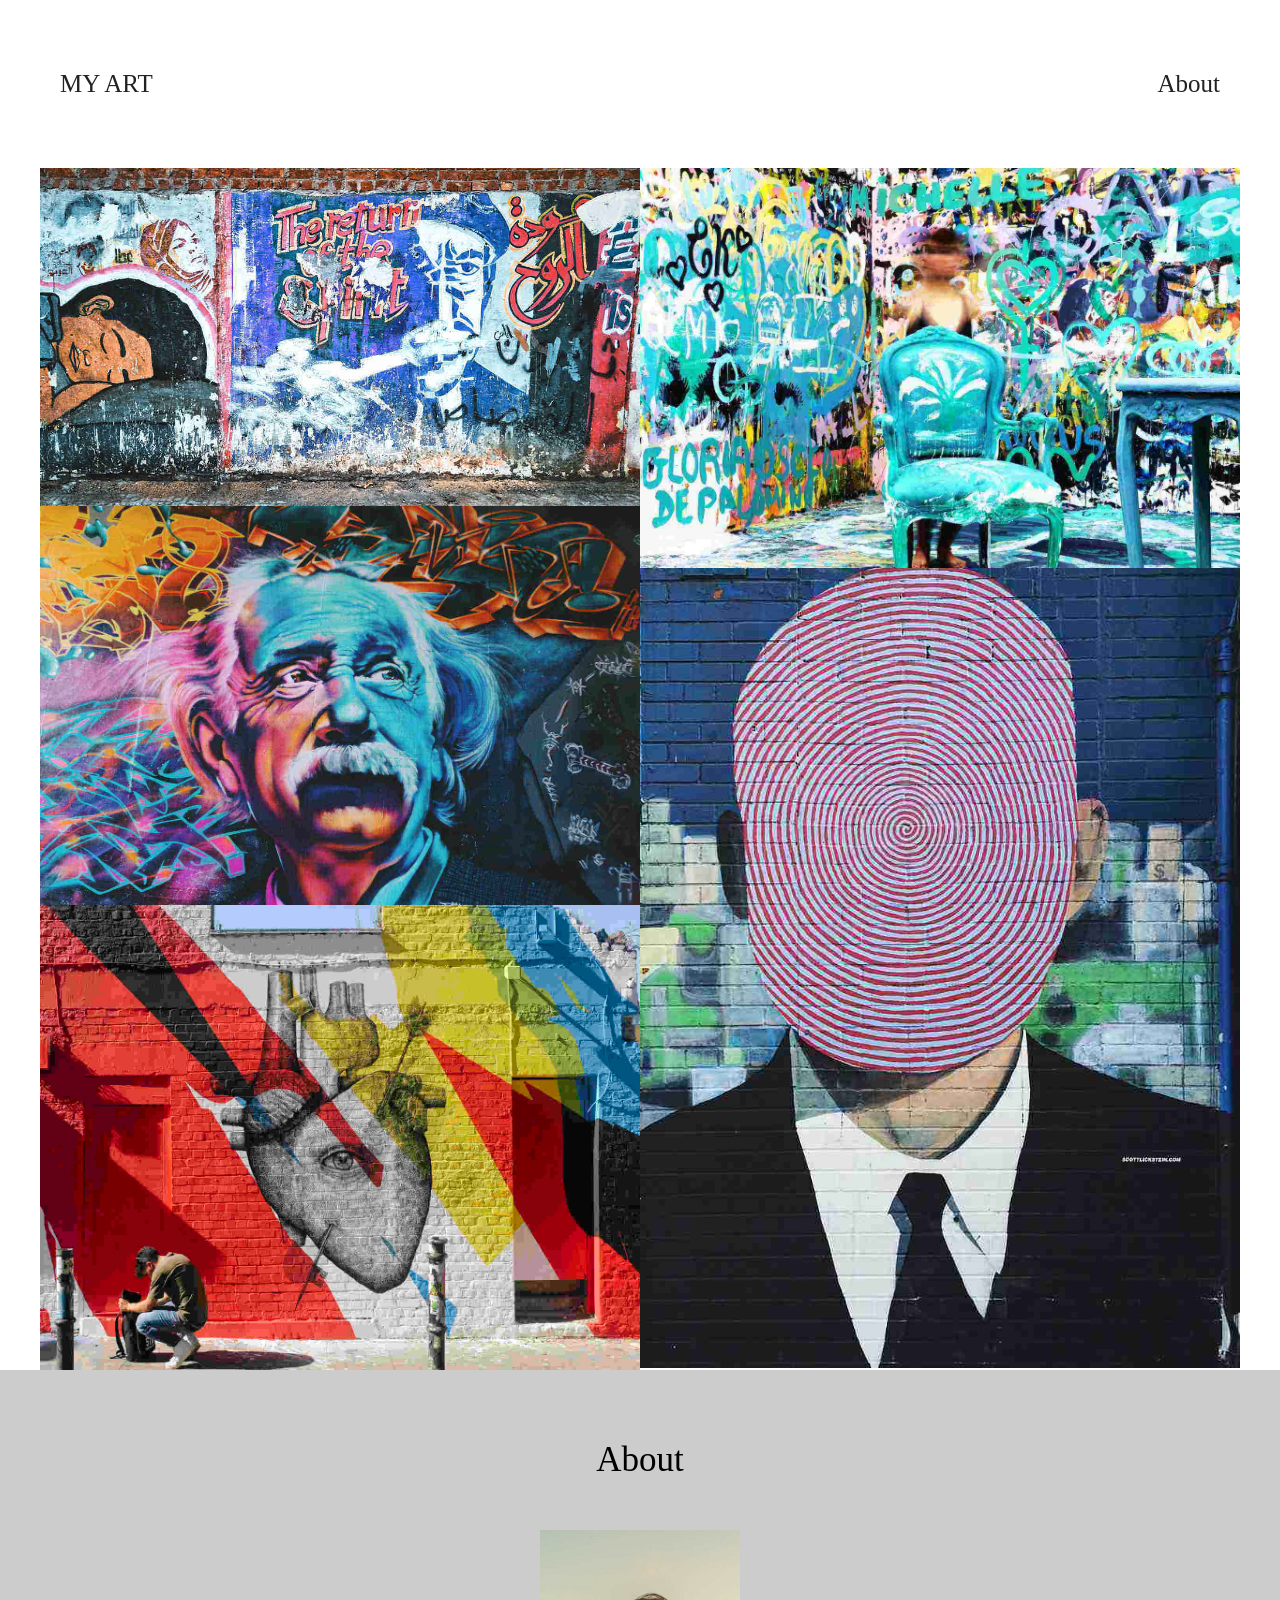
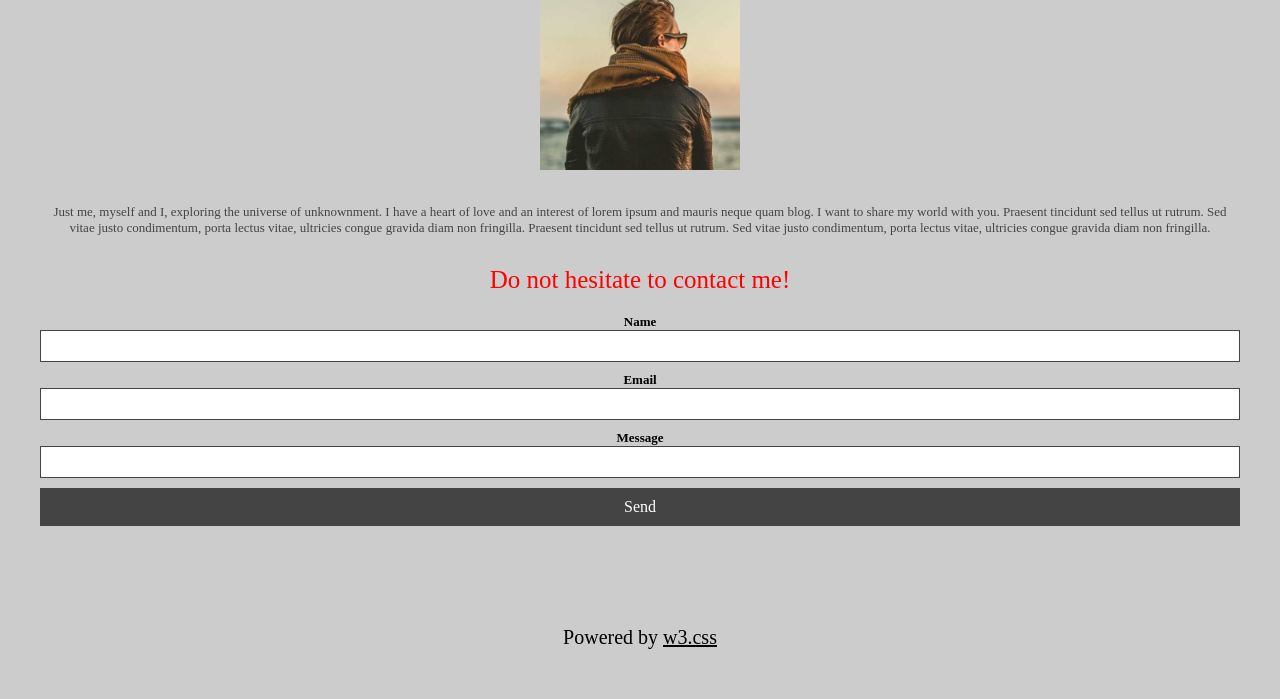
<file: MYART/index.html>
<!doctype html>
<html lang="ko">
  <head>
    <meta charset="UTF-8" />
    <meta name="viewport" content="width=device-width, initial-scale=1.0" />
    <title>MYART</title>
    <link rel="stylesheet" href="style.css" />
  </head>
  <body>
    <header>
      <h1><a href="index.html">MY ART</a></h1>
      <nav>
        <div><a href="#">About</a></div>
      </nav>
    </header>
    <div class="visual">
      <ul>
        <li>
          <img src="img/streetart.jpg" alt="streetart" />
          <img src="img/streetart2.jpg" alt="streetart2" />
          <img src="img/streetart5.jpg" alt="" />
        </li>
        <li>
          <img src="img/streetart3.jpg" alt="" />
          <img src="img/streetart4.jpg" alt="" />
        </li>
      </ul>
    </div>
    <div class="container">
      <section>
        <p class="about">About</p>
        <img src="img/boy.jpg" alt="" />
        <p class="txt01">
          Just me, myself and I, exploring the universe of unknownment. I have a
          heart of love and an interest of lorem ipsum and mauris neque quam
          blog. I want to share my world with you. Praesent tincidunt sed tellus
          ut rutrum. Sed vitae justo condimentum, porta lectus vitae, ultricies
          congue gravida diam non fringilla. Praesent tincidunt sed tellus ut
          rutrum. Sed vitae justo condimentum, porta lectus vitae, ultricies
          congue gravida diam non fringilla.
        </p>
        <p class="txt02">Do not hesitate to contact me!</p>
        <ul>
          <li>Name</li>
          <li class="box"></li>
          <li>Email</li>
          <li class="box"></li>
          <li>Message</li>
          <li class="box"></li>
          <ul>
            <div>
              <a href="">Send</a>
            </div>
          </ul>
        </ul>
      </section>
    </div>
    <footer>
      <div class="Powered">
        <p>
          Powered by <a href="#"><span>w3.css</span></a>
        </p>
      </div>
    </footer>
  </body>
</html>
</file>
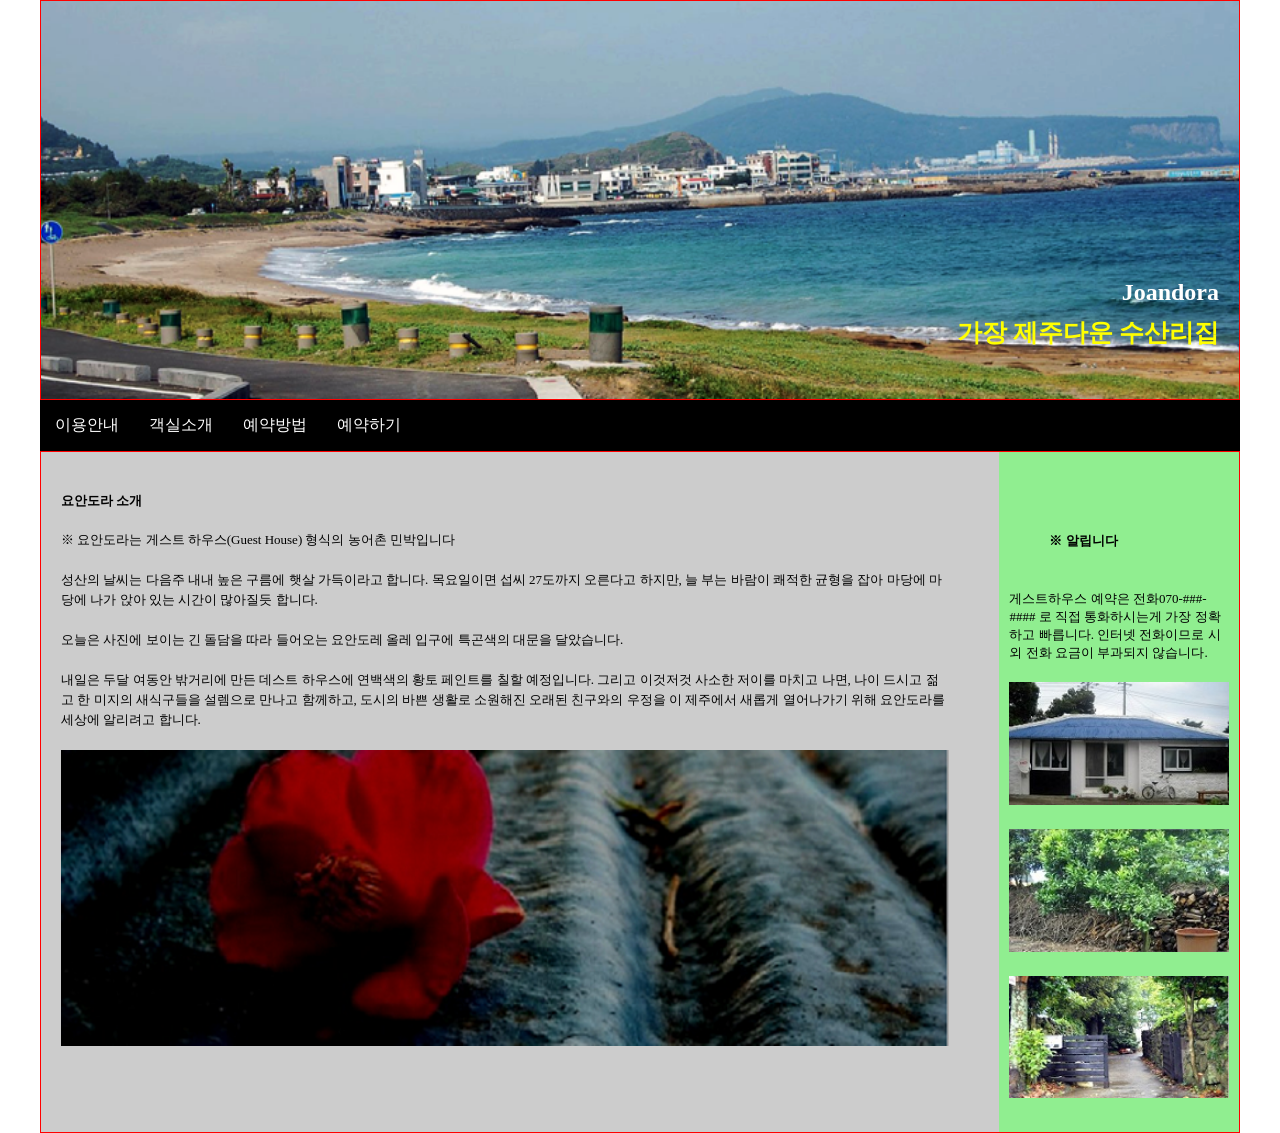
<file: 수산리집/index.html>
<!doctype html>
<html lang="en">
  <head>
    <meta charset="UTF-8" />
    <meta name="viewport" content="width=device-width, initial-scale=1.0" />
    <title>Document</title>
    <link rel="stylesheet" href="css/style.css" />
  </head>
  <body>
    <div id="visual">
      <div>
        <h2>Joandora</h2>
        <h3>가장 제주다운 수산리집</h3>
      </div>
    </div>
    <header>
      <nav>
        <ul>
          <li><a href="#">이용안내</a></li>
          <li><a href="#">객실소개</a></li>
          <li><a href="#">예약방법</a></li>
          <li><a href="#">예약하기</a></li>
        </ul>
      </nav>
    </header>
    <div id="container">
      <section>
        <div id="left">
          <h4>요안도라 소개</h4>
          <p>
            ※ 요안도라는 게스트 하우스(Guest House) 형식의 농어촌 민박입니다
          </p>
          <p>
            성산의 날씨는 다음주 내내 높은 구름에 햇살 가득이라고 합니다.
            목요일이면 섭씨 27도까지 오른다고 하지만, 늘 부는 바람이 쾌적한
            균형을 잡아 마당에 마당에 나가 앉아 있는 시간이 많아질듯 합니다.
          </p>
          <p>
            오늘은 사진에 보이는 긴 돌담을 따라 들어오는 요안도레 올레 입구에
            특곤색의 대문을 달았습니다.
          </p>
          <p>
            내일은 두달 여동안 밖거리에 만든 데스트 하우스에 연백색의 황토
            페인트를 칠할 예정입니다. 그리고 이것저것 사소한 저이를 마치고 나면,
            나이 드시고 젊고 한 미지의 새식구들을 설렘으로 만나고 함께하고,
            도시의 바쁜 생활로 소원해진 오래된 친구와의 우정을 이 제주에서
            새롭게 열어나가기 위해 요안도라를 세상에 알리려고 합니다.
          </p>
          <img src="img/banner2.png" alt="" />
        </div>
        <div id="right">
          <p>※ 알립니다</p>
          <p>
            게스트하우스 예약은 전화070-###-#### 로 직접 통화하시는게 가장
            정확하고 빠릅니다. 인터넷 전화이므로 시외 전화 요금이 부과되지
            않습니다.
          </p>
          <ul>
            <li><img src="img/1.jpg" alt="" /></li>
            <li><img src="img/2.jpg" alt="" /></li>
            <li><img src="img/4.jpg" alt="" /></li>
          </ul>
        </div>
      </section>
    </div>
  </body>
</html>
</file>
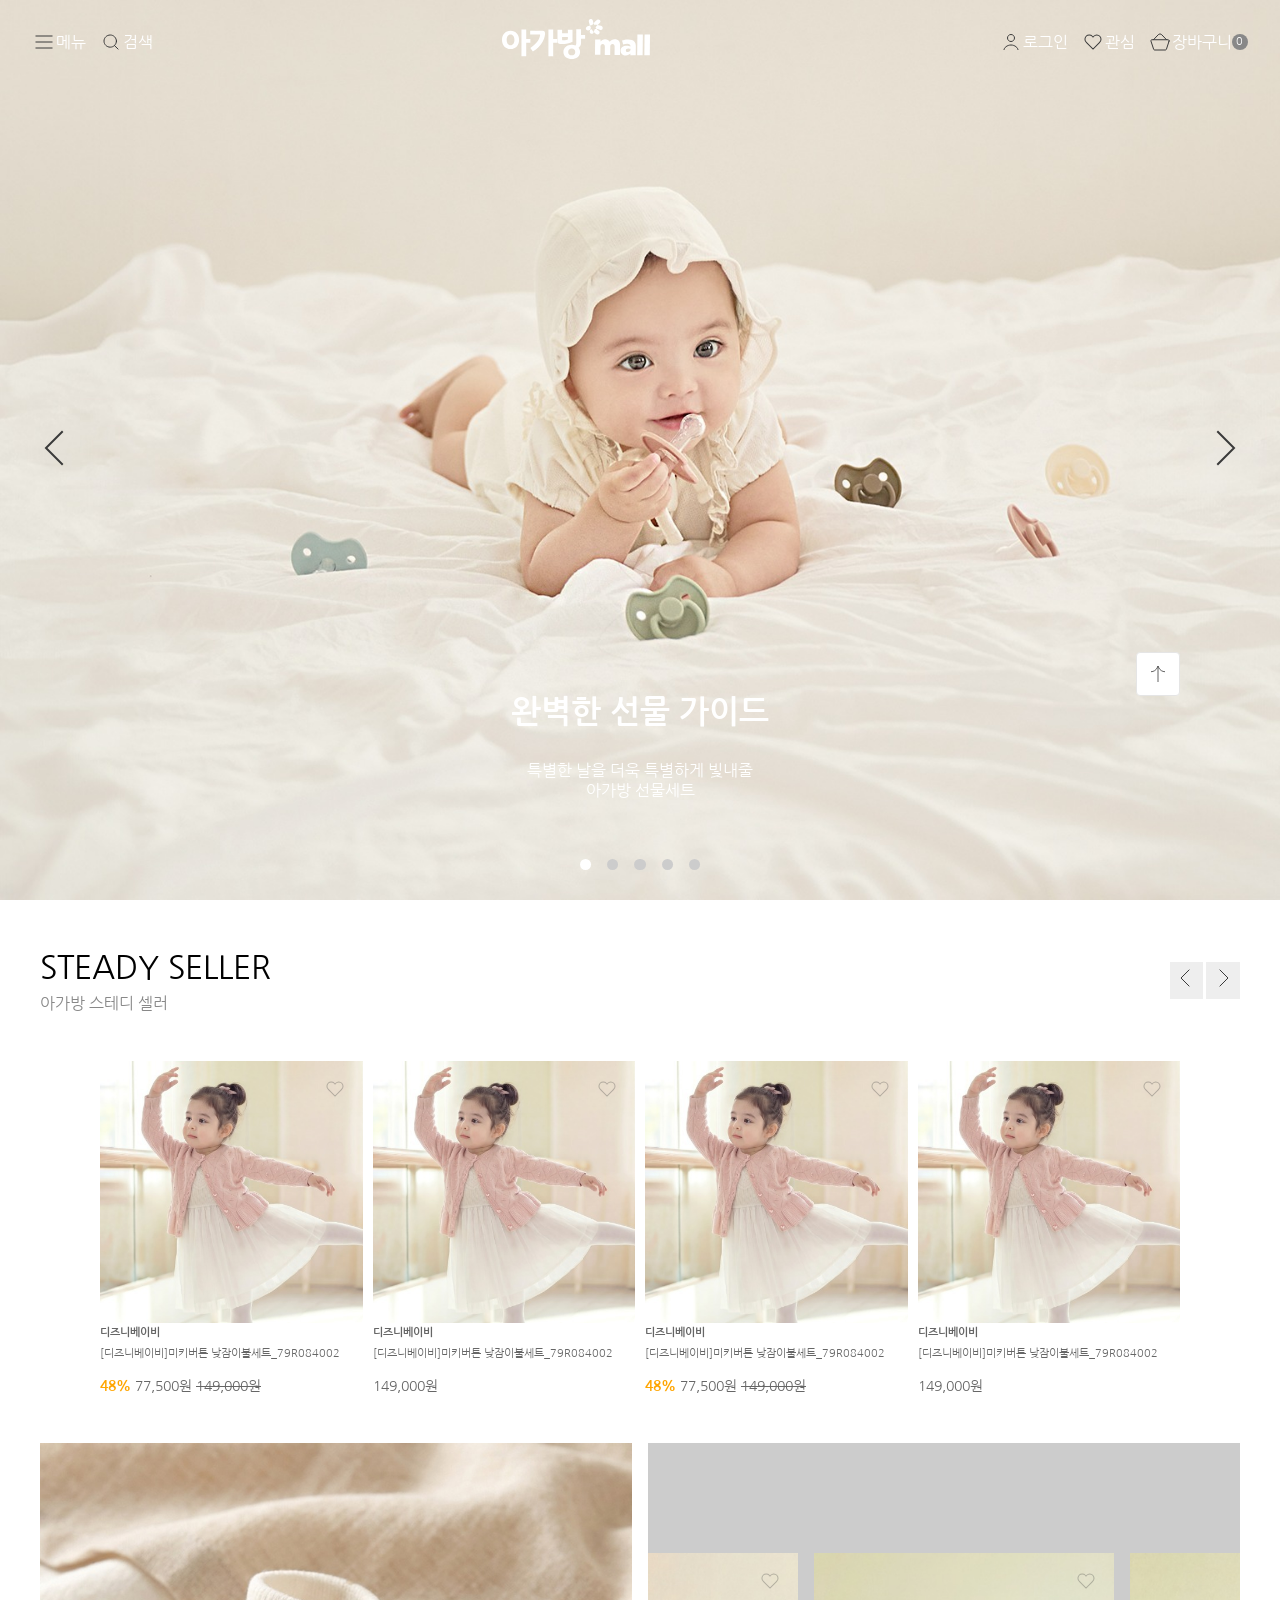
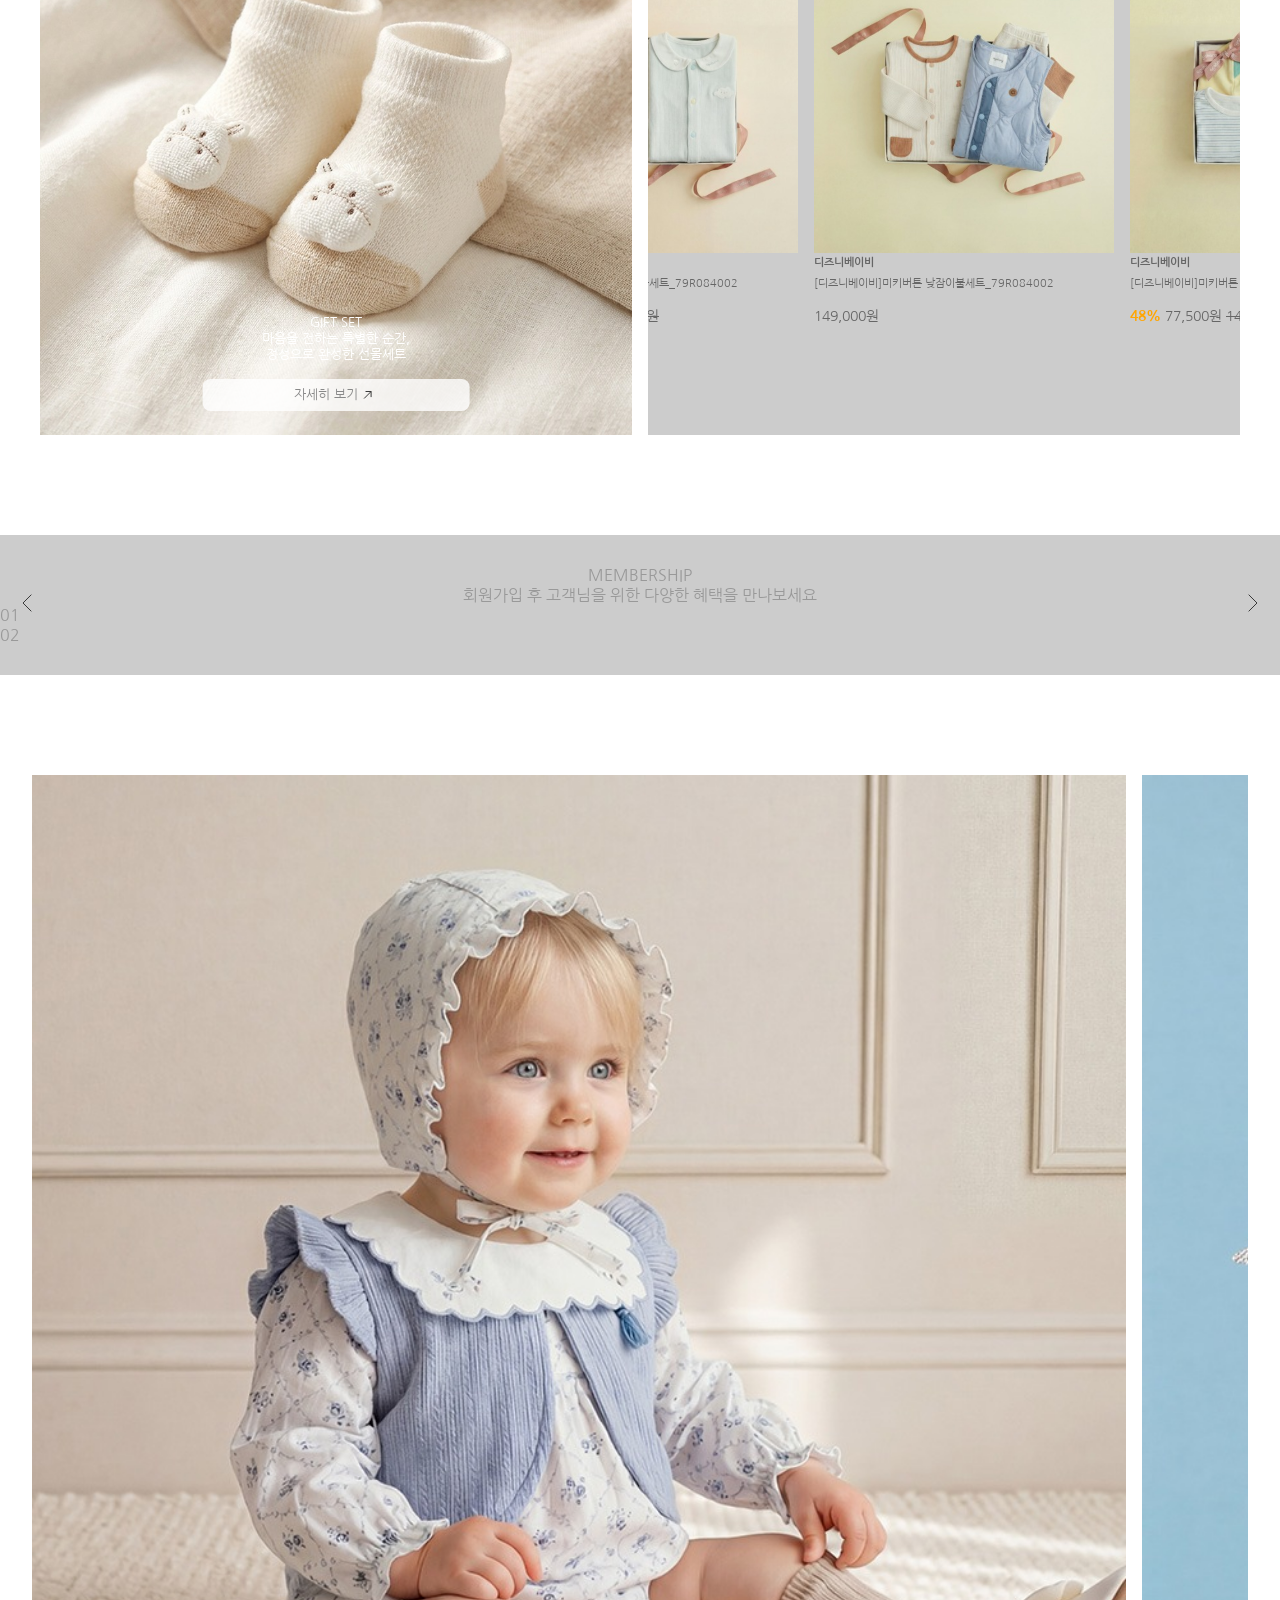
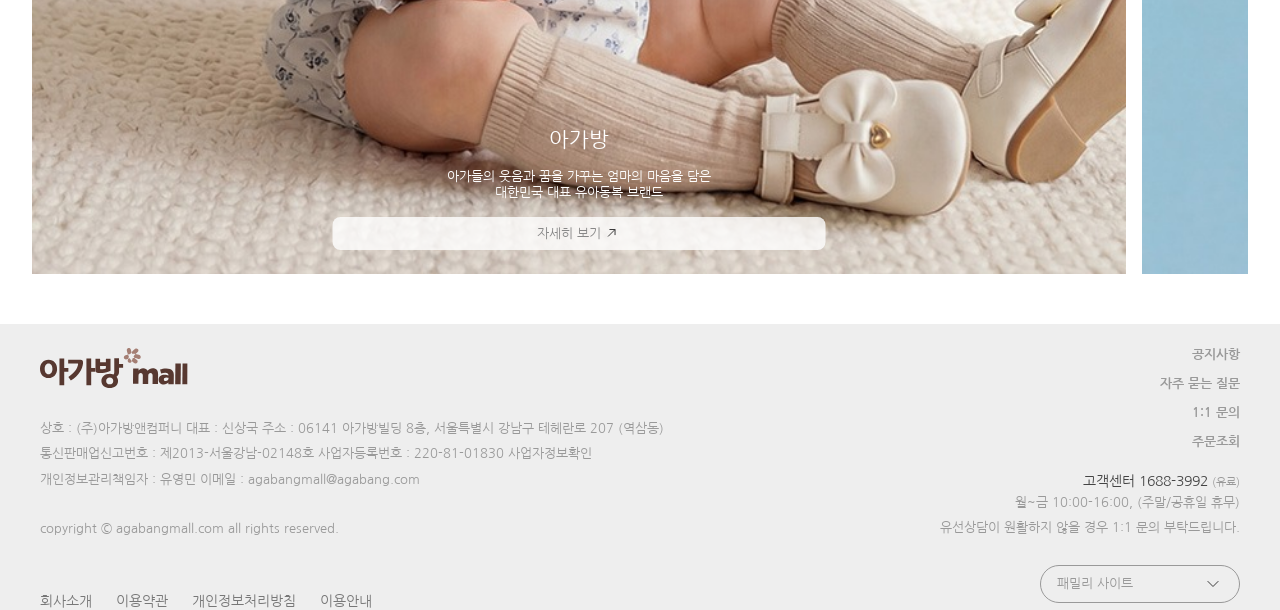
<file: 아가방몰/index.html>
<!doctype html>
<html lang="en">
  <head>
    <meta charset="UTF-8" />
    <meta name="viewport" content="width=device-width, initial-scale=1.0" />
    <title>Document</title>
    <link rel="stylesheet" href="css/style.css" />
    <link
      href="https://fonts.googleapis.com/css2?family=Nanum+Gothic&display=swap"
      rel="stylesheet"
    />
  </head>
  <body>
    <header>
      <nav>
        <ul class="gnb">
          <li>
            <a href="#"
              ><img src="img/다운로드 (15).svg" alt="" /><span>메뉴</span></a
            >
          </li>
          <li>
            <a href="#"
              ><img src="img/다운로드 (14).svg" alt="" /><span>검색</span></a
            >
          </li>
        </ul>
      </nav>
      <h1>
        <a href="index.html">
          <picture>
            <source
              srcset="img/imgi_1_mh_logo_bk.svg"
              media="(max-width:1220px)"
            />
            <img src="img/imgi_2_mh_logo_wh.svg" alt="" />
          </picture>
        </a>
      </h1>
      <ul class="gnb-right">
        <li>
          <a href=""
            ><img src="img/다운로드 (11).svg" alt="" /><span>로그인</span></a
          >
        </li>
        <li class="concern">
          <a href="#"
            ><img src="img/다운로드 (10).svg" alt="" /><span>관심</span></a
          >
        </li>
        <li>
          <a href="#"
            ><img src="img/다운로드 (9).svg" alt="" /><span>장바구니</span
            ><span class="num">0</span></a
          >
        </li>
      </ul>
    </header>
    <!-- //header -->
    <div id="visual">
      <ul class="img">
        <li class="img1">
          <div>
            <p>완벽한 선물 가이드</p>
            <p>특별한 날을 더욱 특별하게 빛내줄<br />아가방 선물세트</p>
          </div>
        </li>
        <li class="img2">
          <div>
            <p>완벽한 선물 가이드</p>
            <p>특별한 날을 더욱 특별하게 빛내줄<br />아가방 선물세트</p>
          </div>
        </li>
        <li class="img3">
          <div>
            <p>완벽한 선물 가이드</p>
            <p>특별한 날을 더욱 특별하게 빛내줄<br />아가방 선물세트</p>
          </div>
        </li>
        <li class="img4">
          <div>
            <p>완벽한 선물 가이드</p>
            <p>특별한 날을 더욱 특별하게 빛내줄<br />아가방 선물세트</p>
          </div>
        </li>
        <li class="img5">
          <div>
            <p>완벽한 선물 가이드</p>
            <p>특별한 날을 더욱 특별하게 빛내줄<br />아가방 선물세트</p>
          </div>
        </li>
      </ul>
      <ul class="navi">
        <li class="on"></li>
        <li></li>
        <li></li>
        <li></li>
        <li></li>
      </ul>
      <ul class="arrow">
        <li><img src="img/다운로드 (6).svg" alt="" /></li>
        <li><img src="img/다운로드 (5).svg" alt="" /></li>
      </ul>
    </div>
    <!-- // visual -->
    <!--container 시작  -->
    <div id="container">
      <section class="con01">
        <div class="seller">
          <!-- 아가방 스테디 셀러 -->
          <div class="left">
            <p class="txt01">STEADY SELLER</p>
            <p class="txt02">아가방 스테디 셀러</p>
          </div>
          <ul class="right">
            <li><img src="img/다운로드 (6).svg" alt="" /></li>
            <li><img src="img/다운로드 (5).svg" alt="" /></li>
          </ul>
        </div>
        <!-- thumbnail 이미지 4개와 그 밑 P3개 -->
        <div class="list">
          <ul>
            <li>
              <div class="thumbnail">
                <img
                  class="img-view"
                  src="img/0c22c35091b3800869f73a08ac132dbe.jpg"
                  alt=""
                />
                <div>
                  장바구니 담기 <img src="img/다운로드 (9).svg" alt="" />
                </div>
                <img class="heart" src="img/다운로드 (10).svg" alt="" />
              </div>
              <div class="description">
                <p>디즈니베이비</p>
                <p>[디즈니베이비]미키버튼 낮잠이불세트_79R084002</p>
                <p>
                  <span class="sale">48% </span>
                  <span class="price">77,500원 </span>
                  <span class="cost">149,000원</span>
                </p>
              </div>
            </li>
            <!-- // list 1 -->
            <li>
              <div class="thumbnail">
                <img
                  class="img-view"
                  src="img/0c22c35091b3800869f73a08ac132dbe.jpg"
                  alt=""
                />
                <div>
                  장바구니 담기 <img src="img/다운로드 (9).svg" alt="" />
                </div>
                <img class="heart" src="img/다운로드 (10).svg" alt="" />
              </div>
              <div class="description">
                <p>디즈니베이비</p>
                <p>[디즈니베이비]미키버튼 낮잠이불세트_79R084002</p>
                <p>
                  <span class="price">149,000원</span>
                </p>
              </div>
            </li>
            <!-- //list 2 -->
            <li>
              <div class="thumbnail">
                <img
                  class="img-view"
                  src="img/0c22c35091b3800869f73a08ac132dbe.jpg"
                  alt=""
                />
                <div>
                  장바구니 담기 <img src="img/다운로드 (9).svg" alt="" />
                </div>
                <img class="heart" src="img/다운로드 (10).svg" alt="" />
              </div>
              <div class="description">
                <p>디즈니베이비</p>
                <p>[디즈니베이비]미키버튼 낮잠이불세트_79R084002</p>
                <p>
                  <span class="sale">48% </span>
                  <span class="price">77,500원 </span>
                  <span class="cost">149,000원</span>
                </p>
              </div>
            </li>
            <!-- //list 3 -->
            <li>
              <div class="thumbnail">
                <img
                  class="img-view"
                  src="img/0c22c35091b3800869f73a08ac132dbe.jpg"
                  alt=""
                />
                <div>
                  장바구니 담기 <img src="img/다운로드 (9).svg" alt="" />
                </div>
                <img class="heart" src="img/다운로드 (10).svg" alt="" />
              </div>
              <div class="description">
                <p>디즈니베이비</p>
                <p>[디즈니베이비]미키버튼 낮잠이불세트_79R084002</p>
                <p>
                  <span class="price">149,000원</span>
                </p>
              </div>
            </li>
            <!-- //list 4 -->
          </ul>
        </div>
        <!-- thumbnail 이미지 4개와 그 밑 P3개 -->
      </section>
      <!-- con01 끝 -->
      <!-- con02 시작 -->
      <section class="con02">
        <div class="left">
          <picture>
            <source
              srcset="img/imgi_26_5cda82bb94254b8bf02dfd2741451567.jpg"
              media="(max-width:1220px)"
            />
            <img
              src="img/imgi_26_5cda82bb94254b8bf02dfd2741451567.jpg"
              alt=""
            />
          </picture>
          <div class="txt04">
            <p>GIFT SET</p>
            <p>마음을 전하는 특별한 순간,<br />정성으로 완성한 선물세트</p>
            <div class="view">
              자세히 보기
              <img src="img/다운로드 (16).svg" alt="" />
            </div>
          </div>
        </div>
        <div class="right">
          <ul>
            <li>
              <div class="thumbnail">
                <img
                  class="img-view"
                  src="img/c5ab9ffd157ee4bc0824fc2cab6831d8.jpg"
                  alt=""
                />
                <div>
                  장바구니 담기 <img src="img/다운로드 (9).svg" alt="" />
                </div>
                <img class="heart" src="img/다운로드 (10).svg" alt="" />
              </div>
              <div class="description">
                <p>디즈니베이비</p>
                <p>[디즈니베이비]미키버튼 낮잠이불세트_79R084002</p>
                <p>
                  <span class="sale">48% </span>
                  <span class="price">77,500원 </span>
                  <span class="cost">149,000원</span>
                </p>
              </div>
            </li>
            <li>
              <div class="thumbnail">
                <img
                  class="img-view"
                  src="img/a8fc902f2fd12c87bf5cd94ffcf6e14f.jpg"
                  alt=""
                />
                <div>
                  장바구니 담기 <img src="img/다운로드 (9).svg" alt="" />
                </div>
                <img class="heart" src="img/다운로드 (10).svg" alt="" />
              </div>
              <div class="description">
                <p>디즈니베이비</p>
                <p>[디즈니베이비]미키버튼 낮잠이불세트_79R084002</p>
                <p>
                  <span class="price">149,000원</span>
                </p>
              </div>
            </li>
            <li>
              <div class="thumbnail">
                <img
                  class="img-view"
                  src="img/e8514cdd554b19145ef1351f93fdf041.jpg"
                  alt=""
                />
                <div>
                  장바구니 담기 <img src="img/다운로드 (9).svg" alt="" />
                </div>
                <img class="heart" src="img/다운로드 (10).svg" alt="" />
              </div>
              <div class="description">
                <p>디즈니베이비</p>
                <p>[디즈니베이비]미키버튼 낮잠이불세트_79R084002</p>
                <p>
                  <span class="sale">48% </span>
                  <span class="price">77,500원 </span>
                  <span class="cost">149,000원</span>
                </p>
              </div>
            </li>
            <li>
              <div class="thumbnail">
                <img
                  class="img-view"
                  src="img/cd278d48cb7c8c853476138aaaa18bf1.jpg"
                  alt=""
                />
                <div>
                  장바구니 담기 <img src="img/다운로드 (9).svg" alt="" />
                </div>
                <img class="heart" src="img/다운로드 (10).svg" alt="" />
              </div>
              <div class="description">
                <p>디즈니베이비</p>
                <p>[디즈니베이비]미키버튼 낮잠이불세트_79R084002</p>
                <p>
                  <span class="price">149,000원</span>
                </p>
              </div>
            </li>
          </ul>
        </div>
      </section>
      <!-- con03 시작 -->

      <div id="banner">
        <div class="wrap">
          <ul class="box">
            <li>
              <p>MEMBERSHIP</p>
              <p>회원가입 후 고객님을 위한 다양한 혜택을 만나보세요</p>
            </li>
            <li>
              <p>ONLINE ONLY</p>
              <p>아가방 온라인 전용 상품을 만나보세요</p>
            </li>
          </ul>

          <ul class="arrow">
            <li><img src="img/다운로드 (6).svg" alt="" /></li>
            <li><img src="img/다운로드 (5).svg" alt="" /></li>
          </ul>
        </div>
        <div class="num">
          <ul>
            <li>01</li>
            <li>02</li>
          </ul>
        </div>
      </div>

      <!-- //con03 끝 -->
      <section class="con04">
        <ul>
          <li>
            <a href="#">
              <picture>
                <source
                  srcset="img/imgi_29_74cdc8b0152375da44268132a1b314f7.jpg"
                  media="(max-width:1220px)"
                />
                <img
                  src="img/imgi_28_fc3da4e3ea62660d08673a038f4bcd3c.jpg"
                  alt=""
                />
              </picture>

              <div class="txt04">
                <div class="brand">
                  <p>아가방</p>
                  <p>
                    아가들의 웃음과 꿈을 가꾸는 엄마의 마음을 담은<br />대한민국
                    대표 유아동복 브랜드
                  </p>
                </div>
                <div class="view">
                  자세히 보기
                  <img src="img/다운로드 (16).svg" alt="" />
                </div>
              </div>
            </a>
          </li>
          <li>
            <a href="#">
              <picture>
                <source
                  srcset="img/imgi_31_1b4fd59306b84e3b4f55b03056bf7d52.jpg"
                  media="(max-width:1220px)"
                />
                <img
                  src="img/imgi_30_b1e8e109f324a49ced6fa615674be0ec.jpg"
                  alt=""
                />
              </picture>
              <div class="txt04">
                <div class="brand">
                  <p>아가방</p>
                  <p>
                    아가들의 웃음과 꿈을 가꾸는 엄마의 마음을 담은<br />대한민국
                    대표 유아동복 브랜드
                  </p>
                </div>
                <div class="view">
                  자세히 보기
                  <img src="img/다운로드 (16).svg" alt="" />
                </div>
              </div>
            </a>
          </li>
          <li>
            <a href="#">
              <picture>
                <source
                  srcset="img/imgi_33_1ec150f11a6371163bb0a95c0b541d1e.jpg"
                  media="(max-width:1220px)"
                />
                <img
                  src="img/imgi_32_9dec97bf0fcd8b7ad2d23e6849aabe8f.jpg"
                  alt=""
                />
              </picture>
              <div class="txt04">
                <div class="brand">
                  <p>아가방</p>
                  <p>
                    아가들의 웃음과 꿈을 가꾸는 엄마의 마음을 담은<br />대한민국
                    대표 유아동복 브랜드
                  </p>
                </div>
                <div class="view">
                  자세히 보기
                  <img src="img/다운로드 (16).svg" alt="" />
                </div>
              </div>
            </a>
          </li>
          <li>
            <a href="#">
              <picture>
                <source
                  srcset="img/imgi_35_7464ae2478e13715b22213f61de65936.jpg"
                  media="(max-width:1220px)"
                />
                <img
                  src="img/imgi_34_3600cd09db000df8edec0d9ff304dd08.jpg"
                  alt=""
                />
              </picture>
              <div class="txt04">
                <div class="brand">
                  <p>아가방</p>
                  <p>
                    아가들의 웃음과 꿈을 가꾸는 엄마의 마음을 담은<br />대한민국
                    대표 유아동복 브랜드
                  </p>
                </div>
                <div class="view">
                  자세히 보기
                  <img src="img/다운로드 (16).svg" alt="" />
                </div>
              </div>
            </a>
          </li>
        </ul>
      </section>
      <!-- //con04 끝 -->
    </div>
    <!-- //container 끝  -->
    <div class="top">
      <a href="#top">
        <img src="img/다운로드 (3).svg" alt="" />
      </a>
    </div>
    <footer>
      <div class="wrap">
        <div class="left">
          <img src="img/imgi_1_mh_logo_bk.svg" alt="" />
          <p>
            상호 : (주)아가방앤컴퍼니 대표 : 신상국 주소 : 06141 아가방빌딩 8층,
            서울특별시 강남구 테헤란로 207 (역삼동)
          </p>
          <p>
            통신판매업신고번호 : 제2013-서울강남-02148호 사업자등록번호 :
            220-81-01830 사업자정보확인
          </p>
          <p>개인정보관리책임자 : 유영민 이메일 : agabangmall@agabang.com</p>
          <p class="copy">copyright © agabangmall.com all rights reserved.</p>
          <ul>
            <li><a href="#">회사소개</a></li>
            <li><a href="#">이용약관</a></li>
            <li><a href="#">개인정보처리방침</a></li>
            <li><a href="#">이용안내</a></li>
          </ul>
        </div>
        <!-- //left 끝-->
        <div class="right">
          <ul>
            <li><a href="#">공지사항</a></li>
            <li><a href="#">자주 묻는 질문</a></li>
            <li><a href="#">1:1 문의</a></li>
            <li><a href="#">주문조회</a></li>
          </ul>
          <div class="service">
            <span>고객센터</span>
            <a href="tel:1688-3992">1688-3992</a>
            <span class="pay">(유료)</span>
          </div>
          <p>월~금 10:00-16:00, (주말/공휴일 휴무)</p>
          <p>유선상담이 원활하지 않을 경우 1:1 문의 부탁드립니다.</p>
          <div class="site-wrap">
            <div class="site">
              <span>패밀리 사이트</span>
              <img src="img/다운로드 (18).svg" alt="" />
            </div>
          </div>
        </div>
      </div>
      <ul class="bottom-nav">
        <li>
          <a href="#">
            <img src="img/다운로드 (15).svg" alt="" />
            <p>카테고리</p>
          </a>
        </li>
        <li>
          <a href="#">
            <img src="img/다운로드 (4).svg" alt="" />
            <p>최근본상품</p>
          </a>
        </li>
        <li>
          <a href="#">
            <img src="img/다운로드 (13).svg" alt="" />
            <p>홈</p>
          </a>
        </li>
        <li>
          <a href="#">
            <img src="img/다운로드 (10).svg" alt="" />
            <p>관심상품</p>
          </a>
        </li>
        <li>
          <a href="#">
            <img src="img/다운로드 (11).svg" alt="" />
            <p>마이페이지</p>
          </a>
        </li>
      </ul>
    </footer>
  </body>
</html>
</file>
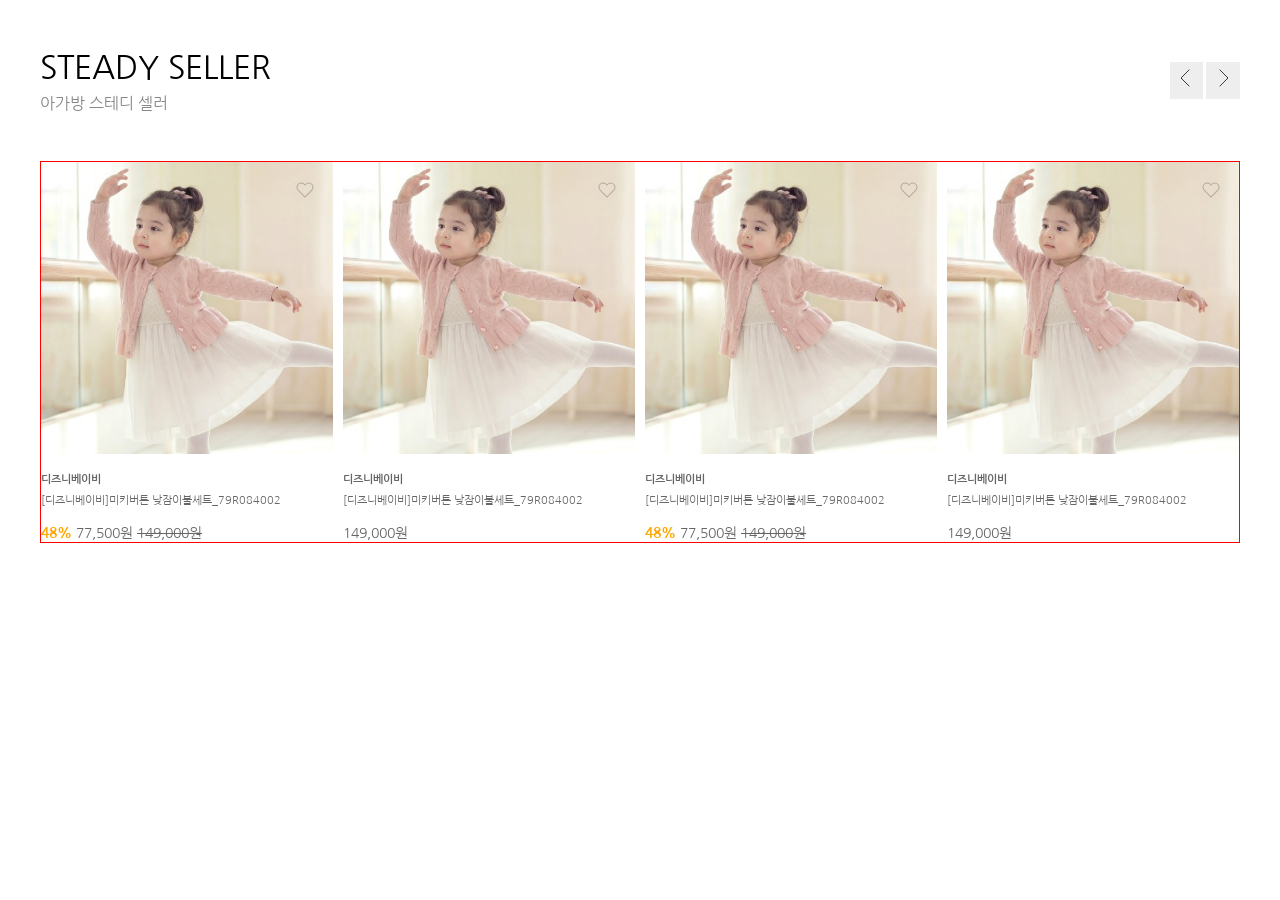
<file: 아가방몰/index2.html>
<!doctype html>
<html lang="en">
  <head>
    <meta charset="UTF-8" />
    <meta name="viewport" content="width=device-width, initial-scale=1.0" />
    <title>Document</title>
    <link rel="stylesheet" href="css/style2.css" />
    <link
      href="https://fonts.googleapis.com/css2?family=Nanum+Gothic&display=swap"
      rel="stylesheet"
    />
  </head>
  <body>

    <!--container 시작  -->
    <div id="container">
      <section class="con01">
        <div class="seller">
          <!-- 아가방 스테디 셀러 -->
          <div class="left">
            <p class="txt01">STEADY SELLER</p>
            <p class="txt02">아가방 스테디 셀러</p>
          </div>
          <ul class="right">
            <li><img src="img/다운로드 (6).svg" alt="" /></li>
            <li><img src="img/다운로드 (5).svg" alt="" /></li>
          </ul>
        </div>
        <!-- thumbnail 이미지 4개와 그 밑 P3개 -->
        <div class="list">
          <ul>
            <li>
              <div class="thumbnail">
                <img
                  class="img-view"
                  src="img/0c22c35091b3800869f73a08ac132dbe.jpg"
                  alt=""
                />
                <div>
                  장바구니 담기 <img src="img/다운로드 (9).svg" alt="" />
                </div>
                <img class="heart" src="img/다운로드 (10).svg" alt="" />
              </div>
              <div class="description">
                <p>디즈니베이비</p>
                <p>[디즈니베이비]미키버튼 낮잠이불세트_79R084002</p>
                <p>
                  <span class="sale">48% </span>
                  <span class="price">77,500원 </span>
                  <span class="cost">149,000원</span>
                </p>
              </div>
            </li>
            <!-- // list 1 -->
            <li>
              <div class="thumbnail">
                <img
                  class="img-view"
                  src="img/0c22c35091b3800869f73a08ac132dbe.jpg"
                  alt=""
                />
                <div>
                  장바구니 담기 <img src="img/다운로드 (9).svg" alt="" />
                </div>
                <img class="heart" src="img/다운로드 (10).svg" alt="" />
              </div>
              <div class="description">
                <p>디즈니베이비</p>
                <p>[디즈니베이비]미키버튼 낮잠이불세트_79R084002</p>
                <p>
                  <span class="price">149,000원</span>
                </p>
              </div>
            </li>
            <!-- //list 2 -->
            <li>
              <div class="thumbnail">
                <img
                  class="img-view"
                  src="img/0c22c35091b3800869f73a08ac132dbe.jpg"
                  alt=""
                />
                <div>
                  장바구니 담기 <img src="img/다운로드 (9).svg" alt="" />
                </div>
                <img class="heart" src="img/다운로드 (10).svg" alt="" />
              </div>
              <div class="description">
                <p>디즈니베이비</p>
                <p>[디즈니베이비]미키버튼 낮잠이불세트_79R084002</p>
                <p>
                  <span class="sale">48% </span>
                  <span class="price">77,500원 </span>
                  <span class="cost">149,000원</span>
                </p>
              </div>
            </li>
            <!-- //list 3 -->
            <li>
              <div class="thumbnail">
                <img
                  class="img-view"
                  src="img/0c22c35091b3800869f73a08ac132dbe.jpg"
                  alt=""
                />
                <div>
                  장바구니 담기 <img src="img/다운로드 (9).svg" alt="" />
                </div>
                <img class="heart" src="img/다운로드 (10).svg" alt="" />
              </div>
              <div class="description">
                <p>디즈니베이비</p>
                <p>[디즈니베이비]미키버튼 낮잠이불세트_79R084002</p>
                <p>
                  <span class="price">149,000원</span>
                </p>
              </div>
            </li>
            <!-- //list 4 -->
          </ul>
        </div>
        <!-- thumbnail 이미지 4개와 그 밑 P3개 -->
      </section>
      <!-- con01 끝 -->
    
</body>
</html>
</file>
<file: MYART/style.css>
* {
  margin: 0px;
  padding: 0px;
}
ul {
  list-style: none;
}
a {
  color: inherit;
  text-decoration: inherit;
}
/* header */
header {
  width: 1200px;
  /* 기본적으로 1200을 준다 */
  margin: 50px auto;
  /* 너비값이 있으니 margin */
  /* background-color: #ff0; */
  color: #222;
  display: flex;
  justify-content: space-between;
}
/* 왼쪽 로고 */
header h1 {
  font-size: 25px;
  font-weight: normal;
}

/* 오른쪽 메뉴 */
header nav {
  font-size: 25px;
}

/* hearder에 있는 a MY ART 링크 호버효과 */
header a {
  padding: 20px;
  display: block;
  /* 공간이 커짐 */
}

header a:hover {
  background-color: #ccc;
}

/* visual 사진들*/
.visual {
  width: 1200px;

  margin: 0px auto;
}

.visual ul {
  display: flex;
}
.visual li {
  width: calc(100% / 2);
}
.visual img {
  width: 100%;
  display: block;
}

/* container */
.container {
  background-color: #ccc;
  /* width: 1300px;
  margin: 0px auto; */
}
section {
  width: 1200px;
  /* background-color: #ff0; */
  margin: 0px auto;
  text-align: center;
  padding: 70px 0px 30px;
}
section .about {
  font-size: 35px;
  margin-bottom: 50px;
}

section img {
  width: 200px;
}

section .txt01 {
  font-size: 13px;
  color: #444;
  margin: 30px 0px;
}
section .txt02 {
  font-size: 25px;
  color: red;
  margin: 20px 0px;
}

/* box */
.box {
  border: 1px solid #444;
  height: 30px;
  background-color: #fff;
  margin-bottom: 10px;
}

section li {
  font-size: 13px;
  font-weight: bold;
}
section div a {
  background-color: #444;
  color: #fff;
  padding: 10px 0px;
  display: block;
}

/* footer */
footer {
  background-color: #ccc;
  padding: 50px 0px;
}
.powered {
  text-align: center;
}
footer p {
  font-size: 20px;
  text-align: center;
  padding-top: 20px;
}
span {
  text-decoration: underline;
}

a:hover {
  color: green;
}
</file>
<file: 수산리집/css/style.css>
* {
  margin: 0px;
  padding: 0px;
  box-sizing: border-box;
}
ul {
  list-style: none;
}
a {
  color: inherit;
  text-decoration: inherit;
}
/* PC버전과 모바일버전 공통부문 */
/* visual */
#visual {
  border: 1px solid red;
  /* 박스크기 가늠하기 위해 boder */
  margin: 0px auto;
  height: 400px;
  background-image: url(../img/bg.png);
  background-position: center;
  background-repeat: no-repeat;
  background-size: cover;
  position: relative;
}
#visual div {
  position: absolute;
  right: 20px;
  /* 오른쪽에서부터 20px 떨어지게 */
  bottom: 50px;
  /* 바닥으로부터 50px 떨어지게 */
  text-align: right;
}
#visual h2 {
  color: #fff;
}
#visual h3 {
  color: #ff0;
  font-size: 25px;
  margin-top: 10px;
}

/* header */
header {
  background-color: #000;
  color: #fff;
  width: 1200px;
  margin: 0px auto;
  /* 너비값 1200px를 넣어주면 왼쪽으로 가니 가운데로 */
}
header ul {
  display: flex;
}
header ul a {
  padding: 15px;
  /* 글씨가 너무 딱 붙어서 여백 줌 */
  display: block;
  /* a가 인라인요소라서 display: block을 줌 */
}
header ul a:hover {
  background-color: #ccc;
  color: #000;
}

/* container */
#container {
  border: 1px solid red;
  margin: 0px auto;
}
#container #left p {
  margin: 20px 0px;
  line-height: 20px;
  /* 가독성을 높이기 위해 */
}
#container #left img {
  width: 100%;
}
/* --------------------PC버전 ----------------------------*/
/* 최소 너비가 1220px. @media screen and에서 screen and는 생략해도 됨.  width값 1200보다 크게 써야함. 왜냐하면 스크롤바 크기가 있으니 */
@media screen and (min-width: 1220px) {
  /* visual */
  #visual {
    width: 1200px;
    /* 1200px로 하기로 함 */
  }

  /* PC버전 */
  /* conainer */
  #container {
    width: 1200px;
  }
  #container section {
    display: flex;
    font-size: 13px;
  }

  #container #left {
    background-color: #ccc;
    padding: 40px 20px;
    width: 80%;
    /* 왼쪽의 너비값을 더 크게 주기 위해 */
    padding-right: 50px;
    box-sizing: border-box;
  }
  #container #right {
    background-color: lightgreen;
    width: 20%;
    /* 왼쪽의 너비값을 더 크게 주기 위해 */
    padding: 10px;
    padding-top: 40px;
  }

  /* right */
  #container #right p:first-child {
    font-weight: bold;
    margin: 40px;
  }
  #container #right img {
    width: 100%;
  }
  #container #right li {
    margin: 20px 0px;
  }
}

/* ------------------모바일버전-------------------- */
@media (max-width: 1220px) {
  /* 모바일버전은 가로방향 생각해야함 */
  /* visual */
  #visual {
    width: 90%;
  }

  /* header */
  header {
    width: 90%;
    /* visual과 같은 너비값 지정 */
  }
  /* conainer */
  #container {
    width: 90%;
    /* 모바일이라서 PC버전과 다르게 */
    border: 1px solid red;
    margin: 0px auto;
  }
  #container section {
    /* display: flex; 모바일은 나란히 오게하지 않을거라서 */
    font-size: 13px;
  }

  #container #left {
    background-color: #ccc;
    padding: 40px 20px;
    width: 100%;
    /* 왼쪽의 너비값을 더 크게 주지 않아도 되니 100% */
    /* padding-right: 50px; */
    box-sizing: border-box;
  }
  #container #right {
    background-color: lightgreen;
    /* width: 20%; */
    /* pc버전과 다름*/
    padding: 10px;
    padding-top: 40px;
  }

  /* right */

  #container #right ul {
    display: flex;
    gap: 20px;
  }
  #container #right p:first-child {
    font-weight: bold;
    margin: 40px;
  }
  #container #right img {
    width: 100%;
  }
  #container #right li {
    margin: 20px 0px;
    width: calc(100% / 3);
    /* width: calc((100%-20px) / 3);을 안쓴 이유는 flex-wrap을 사용하지 않아서 */
    /* pc버전과 다름*/
  }
}
</file>
<file: 아가방몰/css/style.css>
* {
  margin: 0;
  padding: 0;
  box-sizing: border-box;
  /* width값에 padding이 포함되게 box-sizing: ; */
  word-break: keep-all;
  /* 모바일로 바뀌어도 글이 자연스럽게되도록 */
}
ul {
  list-style: none;
}
a {
  color: inherit;
  text-decoration: inherit;
}
body {
  font-family: "Google Sans", "Nanum Gothic", sans-serif;
}
/* PC버전  */
@media (min-width: 1220px) {
  /* header */
  header {
    display: flex;
    align-items: center;
    justify-content: space-between;
    padding: 1.2rem 2rem;
    color: #fff;
    /* background-color: #ccc; */
    position: fixed;
    z-index: 10;
    width: 100%;
  }
  header .gnb {
    display: flex;
    gap: 0.8rem;
    /* 16px의 0.8 */
    /* border: 1px solid red; */
  }
  header a {
    display: flex;
    align-items: center;
  }

  /* 로고 h1 */
  header h1 img {
  }

  /* gnb-right */
  header .gnb-right {
    display: flex;
    gap: 0.8rem;
    /* border: 1px solid red; */
  }
  header .gnb-right .num {
    width: 1rem;
    height: 1rem;
    background-color: #888;
    display: block;
    text-align: center;
    border-radius: 50%;
    font-size: 0.7rem;
  }
  /* //header 끝 */

  /* visual 시작*/
  #visual {
    width: 100%;
    height: 100vh;
    position: relative;
  }
  #visual .img {
    height: 100%;
    display: flex;
    overflow: hidden;
    /* 가로 스크롤바가 overflow: hidden을 하면  안생김 */
  }
  #visual .img li {
    height: 100%;
    width: 100%;
    flex-shrink: 0;
    /* 자식 입장에서 너비값을 나눠가지고 싶지 않고 width:100% 다 차지할경우 flex-shrink: 0; */
    background-repeat: no-repeat;
    background-size: cover;
    background-position: center;
    position: relative;
  }
  #visual .img1 {
    background-image: url(../img/imgi_19_00439664a0059f5a314460ebff6e8777.jpg);
  }
  #visual .img2 {
    background-image: url(../img/imgi_15_a88427f457a2fc5920adbc567419df7a.jpg);
  }
  #visual .img3 {
    background-image: url(../img/imgi_17_f94abe9e44c143b8314fe39a4822a466.jpg);
  }
  #visual .img4 {
    background-image: url(../img/imgi_21_0b6c4978e68a773339032ef0db689601.jpg);
  }
  #visual .img5 {
    background-image: url(../img/imgi_15_a88427f457a2fc5920adbc567419df7a.jpg);
  }
  #visual .img div {
    position: absolute;
    left: 50%;
    bottom: 100px;
    transform: translateX(-50%);
    text-align: center;
    color: #fff;
  }
  #visual .img div p:first-child {
    font-size: 2rem;
    font-weight: bold;
    margin-bottom: 2rem;
  }

  /* navi 맨하단의 .....*/
  #visual .navi {
    display: flex;
    gap: 1rem;
    position: absolute;
    left: 50%;
    bottom: 30px;
    transform: translateX(-50%);
  }
  #visual .navi li {
    width: 0.7rem;
    height: 0.7rem;
    background-color: #ccc;
    border-radius: 50%;
  }
  #visual .navi .on {
    background-color: #fff;
  }

  /* === visual의 양쪽 화살표 ===*/
  #visual .arrow li {
    position: absolute;
    top: 50%;
    transform: translateY(-50%);
  }
  #visual .arrow li:first-child {
    left: 2rem;
  }
  #visual .arrow li:last-child {
    right: 2rem;
  }

  #visual .arrow img {
    width: 3rem;
  }

  /* //visual 끝 */

  /*====== container 시작 ======*/
  /* con01 */
  .con01 {
    width: 1200px;
    margin: 3rem auto;
    /* border: 1px solid red; */
  }
  /* 아가방 스테디 셀러  */
  .con01 .seller {
    display: flex;
    justify-content: space-between;
    align-items: center;
    margin-bottom: 3rem;
  }
  .con01 .seller .txt01 {
    font-size: 2rem;
  }
  .con01 .seller .txt02 {
    color: #888;
    margin-top: 0.3rem;
  }

  /* 오른쪽 상단 화살표 */
  .con01 .seller .right {
    display: flex;
    gap: 0.2rem;
    align-items: center;
  }
  .con01 .seller .right li {
    background-color: #eee;
    padding: 0.3rem;
    cursor: pointer;
  }
  /*.con01 list */
  /*.con01 list 1~4*/
  .con01 .list {
    width: 90%;
    margin: 0 auto;
    overflow: hidden;
  }
  .con01 .list ul {
    width: 100%;
    /* width: 1200px; */
    display: flex;
    gap: 10px;
    /* border: 1px solid red; */
  }
  .con01 .list li {
    width: calc(100% / 4);
  }
  /*썸네일*/
  .list .img-view {
    width: 100%;
  }
  .thumbnail {
    position: relative;
  }
  /*장바구니담기*/
  .thumbnail div {
    background-color: #fff;
    font-size: 0.8rem;
    width: 95%;
    display: flex;
    align-items: center;
    justify-content: center;
    padding: 0.5rem 0px;
    position: absolute;
    left: 50%;
    bottom: 1.2rem;
    transform: translateX(-50%);
    opacity: 0;
  }

  /*장바구니담기 보이게하기*/
  .list li:hover .thumbnail div {
    opacity: 1;
  }

  .thumbnail div img {
    width: 1.2rem;
  }
  /*heart*/
  .heart {
    position: absolute;
    right: 1rem;
    top: 1rem;
    opacity: 0.3;
  }
  /* description */
  .description {
    color: #666;
    font-size: 0.7rem;
  }
  .description p:first-child {
    font-weight: bold;
  }
  .description p:nth-child(2) {
    margin: 0.5rem 0px 1rem;
  }
  .description p:last-child {
    font-size: 0.9rem;
  }
  .description .sale {
    color: orange;
    font-weight: bold;
  }
  .description .cost {
    text-decoration: line-through;
  }
  /* con01 끝*/

  /* con02시작 */
  /*con02*/
  .con02 {
    max-width: 1200px;
    display: flex;
    margin: 0px auto;
    gap: 1rem;
  }
  /*con02 left*/
  .con02 .left {
    position: relative;
    width: 50%;
  }
  .con02 picture img {
    display: block;
  }

  /*con02 right*/
  .con02 .right {
    width: 50%;
    background-color: #ccc;
    display: flex;

    align-items: center;
    overflow: hidden;
  }
  .con02 .right ul {
    display: flex;
    gap: 1rem;
    transform: translateX(-150px);
  }

  .con02 .right .thumbnail .img-view {
    width: 300px;
  }
  /* con02끝 */
  /*banner*/
  #banner {
    background-color: #ccc;
    color: #999;
    margin: 100px 0px;
    padding: 30px 0px;
  }

  #banner .box {
    display: flex;
    text-align: center;
  }
  #banner .box li {
    width: 100%;
    flex-shrink: 0;
  }

  /*banner안에 있는 화살표*/
  #banner .arrow {
    position: relative;
  }
  #banner .arrow li {
    position: absolute;
    top: 50%;
    transform: translateY(-50%);
  }
  #banner .arrow li:first-child {
    left: 1rem;
  }
  #banner .arrow li:last-child {
    right: 1rem;
  }
  /*con04*/
  .con04 {
    width: 95%;
    margin: 50px auto;
  }
  .con04 ul {
    display: flex;
    gap: 1rem;
    /* flex-wrap: wrap; */
    width: 100%;
    overflow: hidden;
  }
  .con04 li {
    width: 90%;
    position: relative;
    flex-shrink: 0;
  }
  picture img {
    width: 100%;
    height: 100%;
  }

  /*con04안에 있는 글자 txt04*/
  .txt04 {
    position: absolute;
    left: 50%;
    bottom: 1.5rem;
    transform: translateX(-50%);
    color: #fff;
    font-size: 0.8rem;
    width: 90%;
    text-align: center;
  }

  .con04 .txt04 p:first-child {
    font-size: 1.3rem;
    margin-bottom: 1rem;
  }

  /*.view*/
  .view {
    background-color: rgba(255, 255, 255, 0.8);
    color: #888;
    display: flex;
    align-items: center;
    width: 50%;

    justify-content: center;
    padding: 0.4rem 0px;
    margin: 0px auto;
    margin-top: 1rem;

    border-radius: 0.5rem;
    line-height: 1.2;
  }

  .view img {
    transition: 0.5s;
  }
  .view:hover img {
    transform: rotate(45deg);
  }

  /* con04 끝*/

  /* PC버전 top */
  .top {
    position: fixed;
    /* 화면 자체가 부모 */
    right: 100px;
    bottom: 200px;
  }

  /* footer 시작 */
  footer {
    background-color: #eee;
  }
  footer .wrap {
    width: 1200px;
    margin: 0 auto;
    /* border: 1px solid red; */
    display: flex;
    justify-content: space-between;
    font-size: 0.8rem;
    color: #999;
  }
  /* left */
  footer .wrap p {
    line-height: 2;
  }
  footer .left img {
    margin: 1.5rem 0px;
  }

  footer .left .copy {
    margin-top: 1.5rem;
  }

  footer .left ul {
    display: flex;
    gap: 1.5rem;
    font-size: 0.9rem;
    color: #777;
    padding-top: 50px;
  }
  /* right */
  footer .right {
    text-align: right;
  }
  footer .right ul {
    margin: 1.5rem 0px;
  }
  footer .right li {
    margin-bottom: 1rem;
    font-weight: bold;
  }
  footer .right .service {
    color: #444;
    font-size: 0.9rem;
  }
  footer .right .pay {
    color: #999;
    font-size: 0.7rem;
  }
  footer .right .site-wrap {
    display: flex;
    justify-content: flex-end;
    margin-top: 1.5rem;
  }
  footer .right .site {
    border: 1px solid #999;
    display: flex;
    align-items: center;
    justify-content: space-between;
    padding: 0.5rem 1rem;
    width: 200px;
    border-radius: 20px;
  }
  /* PC버전 footer 하단의 nav */
  footer .bottom-nav {
    display: none;
  }
  /* footer 끝 */
}
/*=============== 모바일버전===============  */
/*=============== 모바일버전 시작===============  */
@media (max-width: 1220px) {
  /* header */
  /* 글씨가 없고 아이콘만 보이게 */
  header {
    display: flex;
    align-items: center;
    justify-content: space-between;
    padding: 1.2rem 2rem;
    color: #fff;
    /* background-color: #ccc; */
    position: fixed;
    z-index: 10;
    width: 100%;
  }
  header .gnb {
    display: flex;
    gap: 0.8rem;
    /* 16px의 0.8 */
    /* border: 1px solid red;  아이콘과 글씨 정렬이 맞는지 확인위해*/
  }
  header a {
    display: flex;
    align-items: center;
  }

  /* 로고 h1 */
  header h1 img {
  }

  /* gnb-right */
  header .gnb-right {
    display: flex;
    gap: 0.8rem;
    /* border: 1px solid red; */
  }
  header .gnb-right .num {
    width: 1rem;
    height: 1rem;
    background-color: #888;
    display: block;
    text-align: center;
    border-radius: 50%;
    font-size: 0.7rem;
  }
  header span {
    display: none;
    /* 모바일에서는 안보임 */
  }
  header .concern {
    display: none;
    /* 모바일에서는 안보임 */
  }
  /* //header 끝 */
  /* 모바일 visual 시작*/
  /*visual*/
  #visual {
    width: 100%;
    height: 100vh;
    position: relative;
  }
  #visual .img {
    height: 100%;
    display: flex;
    overflow: hidden;
  }
  #visual .img li {
    height: 100%;
    width: 100%;
    flex-shrink: 0; /*width:100%를 사용함*/
    background-repeat: no-repeat;
    background-size: cover;
    background-position: center;
    position: relative;
  }
  #visual .img1 {
    background-image: url(../img/imgi_19_00439664a0059f5a314460ebff6e8777.jpg);
  }
  #visual .img2 {
    background-image: url(../img/imgi_15_a88427f457a2fc5920adbc567419df7a.jpg);
  }
  #visual .img3 {
    background-image: url(../img/imgi_17_f94abe9e44c143b8314fe39a4822a466.jpg);
  }
  #visual .img4 {
    background-image: url(../img/imgi_21_0b6c4978e68a773339032ef0db689601.jpg);
  }
  #visual .img5 {
    background-image: url(../img/imgi_15_a88427f457a2fc5920adbc567419df7a.jpg);
  }

  #visual .img div {
    position: absolute;
    left: 50%;
    bottom: 100px;
    transform: translateX(-50%);
    text-align: center;
    color: #fff;
  }
  #visual .img div p:first-child {
    font-size: 2rem;
    font-weight: bold;
    margin-bottom: 2rem;
  }

  /*==navi==*/
  #visual .navi {
    display: flex;
    gap: 1rem;
    position: absolute;
    left: 50%;
    bottom: 30px;
    transform: translateX(-50%);
  }
  #visual .navi li {
    width: 0.7rem;
    height: 0.7rem;
    background-color: #ccc;
    border-radius: 50%;
  }
  #visual .navi .on {
    background-color: #fff;
  }

  /*=== visual 화살표 ===*/
  #visual .arrow li {
    position: absolute;
    top: 50%;
    transform: translateY(-50%);
  }
  #visual .arrow li:first-child {
    left: 2rem;
  }
  #visual .arrow li:last-child {
    right: 2rem;
  }
  #visual .arrow img {
    width: 3rem;
  }

  /* 모바일 visual 끝 */
  /* container 시작 */
  /* con01 */
  .con01 {
    width: 100%;
    margin: 3rem auto;
    /* border: 1px solid red; */
  }
  .con01 .seller {
    display: flex;
    justify-content: space-between;
    align-items: center;
  }
  .con01 .seller .txt01 {
    font-size: 1.5rem;
  }
  .con01 .seller .txt02 {
    color: #888;
    margin-top: 0.3rem;
  }
  .con01 .seller .right {
    display: flex;
    gap: 0.2rem;
    align-items: center;
  }
  .con01 .seller .right li {
    background-color: #eee;
    padding: 0.3rem;
    cursor: pointer;
    font-size: 1rem;
  }
  /*.con01 list */
  /*.con01 list 1~4*/
  .con01 .list {
    width: 90%;
    margin: 0 auto;
    overflow: hidden;
  }
  .con01 .list ul {
    width: 100%;
    /* width: 1200px; */
    display: flex;
    flex-wrap: wrap;
    /* 모바일에서는 이미지가 2개로 나오게  */
    gap: 10px;
    /* border: 1px solid red; */
  }
  .con01 .list li {
    width: calc((100% - 10px) / 2);
    /* 모바일에서 달라짐 */
  }
  /*썸네일*/
  .list .img-view {
    width: 100%;
  }
  .thumbnail {
    position: relative;
  }
  /*장바구니담기*/
  .thumbnail div {
    background-color: #fff;
    font-size: 0.8rem;
    width: 95%;
    display: flex;
    align-items: center;
    justify-content: center;
    padding: 0.5rem 0px;
    position: absolute;
    left: 50%;
    bottom: 1.2rem;
    transform: translateX(-50%);
    opacity: 0;
  }

  /*장바구니담기 보이게하기*/
  .list li:hover .thumbnail div {
    opacity: 1;
  }

  .thumbnail div img {
    width: 1.2rem;
  }
  /*heart*/
  .heart {
    position: absolute;
    right: 1rem;
    top: 1rem;
    opacity: 0.3;
  }
  /* description */
  .description {
    color: #666;
    font-size: 0.7rem;
  }
  .description p:first-child {
    font-weight: bold;
  }
  .description p:nth-child(2) {
    margin: 0.5rem 0px 1rem;
  }
  .description p:nth-last-child {
    font-size: 0.9rem;
  }
  .description .sale {
    color: orange;
    font-weight: bold;
  }
  .description .cost {
    text-decoration: line-through;
  }

  /* 모바일 con01 끝*/

  /* 모바일 con02시작 */

  /* 모바일 con02 끝 */

  /* 모바일  banner */
  #banner {
    background-color: #ccc;
    color: #999;
    margin: 100px 0px;
    padding: 30px 0px;
  }

  #banner .box {
    display: flex;
    text-align: center;
  }
  #banner .box li {
    width: 100%;
    flex-shrink: 0;
  }

  /*banner안에 있는 화살표*/
  #banner .arrow {
    position: relative;
  }
  #banner .arrow li {
    position: absolute;
    top: 50%;
    transform: translateY(-50%);
  }
  #banner .arrow li:first-child {
    left: 1rem;
  }
  #banner .arrow li:last-child {
    right: 1rem;
  }

  /* 모바일 con04시작 */
  .con04 {
    width: 95%;
    /* 모바일에서 width 달라짐 */
    margin: 50px auto;
  }
  .con04 ul {
    display: flex;
    gap: 1rem;
    /* flex-wrap: wrap; */
    /* 모바일에서 달라짐 */
    width: 100%;
    /* 모바일에서 달라짐 */
    overflow: hidden;
    /* 모바일에서 달라짐.  이미지 1개만 보이게 */
  }
  /* 모바일에서 달라짐 */
  .con04 li {
    width: 90%;
    /* 모바일에서 width 달라짐 */
    position: relative;
    /* 아가방~자세히까지 같이 옮기기위해 */
    flex-shrink: 0;
    /* 모바일에서 달라진 width 90% 모두 사용 */
  }
  .con04 picture img {
    width: 100%;
  }
  .con04 .txt04 {
    position: absolute;
    /* 아가방~자세히까지 같이 옮기기위해 */
    /* /* left: 1rem; */
    bottom: 1.5rem;
    left: 50%;
    transform: translateX(-50%);
    /* 모바일에서 가운데로 위치 옮김 */
    text-align: center;
    color: #fff;
    font-size: 0.8rem;
  }
  .con04 .brand p:first-child {
    font-size: 1.3rem;
    margin-bottom: 1rem;
  }
  /* 자세히보기 */
  .con04 .view {
    background-color: rgba(255, 255, 255, 0.8);
    color: #888;
    display: flex;
    align-items: center;
    width: 50%;
    margin: 0 auto;
    /* 모바일에서 width값 주고 중앙정렬 */

    justify-content: center;
    padding: 0.4rem 0px;
    margin-top: 1rem;
    border-radius: 0.5rem;
    line-height: 1.2;
  }

  .view img {
    transition: 0.5s;
  }
  .view:hover img {
    transform: rotate(45deg);
  }

  /* 모바일 con04 끝 */
  /* footer 시작 */
  footer {
    background-color: #eee;
  }
  footer .wrap {
    width: 100%;
    margin: 0 auto;
    padding: 50px 50px;
    /* border: 1px solid red; */
    /* display: flex; */
    /* 모바일에서 아래로 내려감 */
    /* justify-content: space-between; */
    font-size: 0.8rem;
    color: #999;
  }
  /* left */
  footer .wrap p {
    line-height: 2;
  }
  footer .left img {
    margin: 1.5rem 0px;
  }

  footer .left .copy {
    margin-top: 1.5rem;
  }

  footer .left ul {
    display: flex;
    gap: 1.5rem;
    font-size: 0.9rem;
    color: #777;
    padding-top: 50px;
  }
  /* right */
  footer .right {
    /* text-align: right; */
  }
  footer .right ul {
    margin: 1.5rem 0px;
  }
  footer .right li {
    margin-bottom: 1rem;
    font-weight: bold;
  }
  footer .right .service {
    color: #444;
    font-size: 0.9rem;
  }
  footer .right .pay {
    color: #999;
    font-size: 0.7rem;
  }
  footer .right .site-wrap {
    display: flex;
    /* justify-content: flex-end; */
    margin-top: 1.5rem;
  }
  footer .right .site {
    border: 1px solid #999;
    display: flex;
    align-items: center;
    justify-content: space-between;
    padding: 0.5rem 1rem;
    width: 600px;
    border-radius: 20px;
  }

  /* footer 하단의 nav */
  footer .bottom-nav {
    display: flex;
    justify-content: space-around;
    text-align: center;
    padding: 0.7rem 0px;
    box-shadow: 1px -3px 5px #ccc;
  }
  /* 모바일 footer 끝 */
}
</file>
<file: 아가방몰/css/style2.css>
* {
  margin: 0;
  padding: 0;
  box-sizing: border-box;
  /* width갑에 padding이 포함되게 box-sizing: ; */
  word-break: keep-all;
  /* 모바일로 바뀌어도 글이 자연스럽게되도록 */
}
ul {
  list-style: none;
}
a {
  color: inherit;
  text-decoration: inherit;
}
body {
  font-family: "Work Sans", "Nanum Gothic", sans-serif;
}

/*container*/
/*con01*/
.con01 {
  margin: 3rem auto;
  /* border: 1px solid red;*/
}
.con01 .seller {
  display: flex;
  justify-content: space-between;
  align-items: center;
  margin-bottom: 3rem;
}

.con01 .seller .txt01 {
  font-size: 2rem;
  /* font-family: "Work Sans", sans-serif;*/
}
.con01 .seller .txt02 {
  color: #888;
  margin-top: 0.3rem;
}

.con01 .seller .right {
  display: flex;
  gap: 0.2rem;
  align-items: center;
}

.con01 .seller .right li {
  background-color: #eee;
  padding: 0.3rem;
  cursor: pointer;
}

/*.con01 list*/
.con01 .list {
  /* width: 65%; */
  /* margin: 0px auto; */
  overflow: hidden;
}

.con01 .list ul {
  width: 100%;
  /* width: 1200px; */
  display: flex;
  gap: 10px;
  border: 1px solid red;
}
.con01 .list li {
  /* width: calc(100% / 4); */
}
/*썸네일*/
.list .img-view {
  width: 100%;
}
.thumbnail {
  position: relative;
  margin-bottom: 1rem;
}
/*장바구니담기*/
.thumbnail div {
  background-color: #fff;
  font-size: 0.8rem;
  width: 95%;
  display: flex;
  align-items: center;
  justify-content: center;
  padding: 0.5rem 0px;
  position: absolute;
  left: 50%;
  bottom: 1.2rem;
  transform: translateX(-50%);
  opacity: 0;
}

/*장바구니담기 보이게하기*/
.list li:hover .thumbnail div {
  opacity: 1;
}

.thumbnail div img {
  width: 1.2rem;
}
/*heart*/
.heart {
  position: absolute;
  right: 1rem;
  top: 1rem;
  opacity: 0.3;
}

/*description*/
.description {
  color: #666;
  font-size: 0.7rem;
}
.description p:first-child {
  font-weight: bold;
}
.description p:nth-child(2) {
  margin: 0.5rem 0px 1rem;
}
.description p:last-child {
  font-size: 0.9rem;
}

.description .sale {
  color: orange;
  font-weight: bold;
}
.description .cost {
  text-decoration: line-through;
}
/* con01 끝*/

/* pc버전 */
@media (min-width: 1025px) {
  .con01 {
    max-width: 1200px;
  }
  .con01 .list li {
    flex: 1 1 0;
    /* 늘리고 줄이고 */
  }
}

/* 태블릿 */
@media (max-width: 1024px) {
  .con01 {
    max-width: 100%;
  }
  .con01 .list li {
    flex: 0 0 calc((100% - 20px) / 2.5);
  }
}

/* 큰모바일 */
@media (max-width: 768px) {
  .con01 {
    max-width: 100%;
  }
  .con01 .list li {
    flex: 0 0 calc((100% - 20px) / 1.5);
  }
}

/* 모바일 */
@media (max-width: 400px) {
  .con01 {
    max-width: 100%;
  }
  .con01 .list li {
    flex: 0 0 100%;
  }
}
</file>
